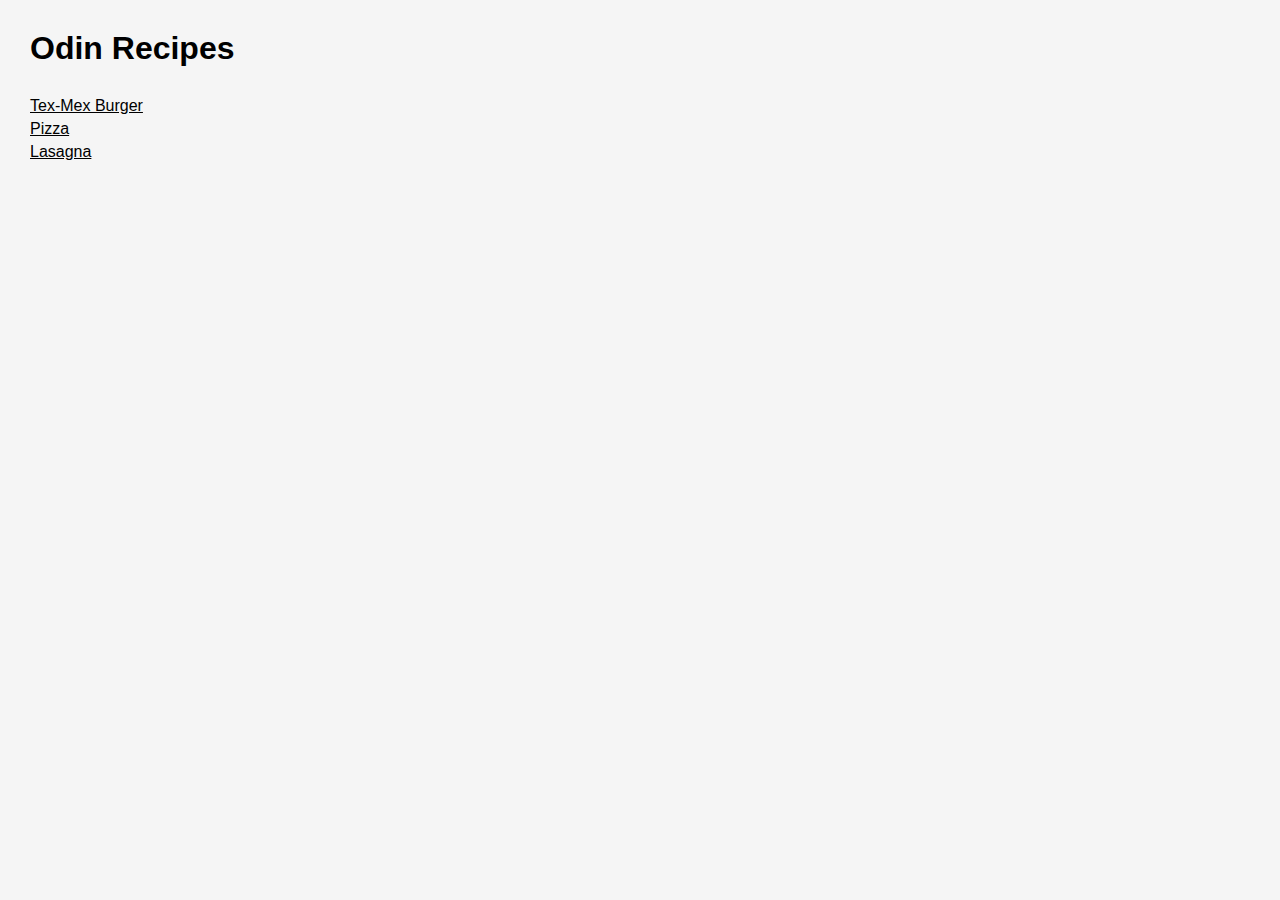
<file: index.html>
<!DOCTYPE html>
<html lang="en">
<head>
  <meta charset="UTF-8">
  <meta name="viewport" content="width=device-width, initial-scale=1.0">
  <title>Recipies</title>
  <link rel="stylesheet" href="style.css">
</head>
<body>
  <header>
    <h1>Odin Recipes</h1>
  </header>
  <main>
    <div class="homepage-links">
      <a href="./pages/burger.html">Tex-Mex Burger</a>
      <a href="./pages/pizza.html">Pizza</a>
      <a href="./pages/lasagna.html">Lasagna</a>
    </div>
  </main>
</body>
</html>
</file>
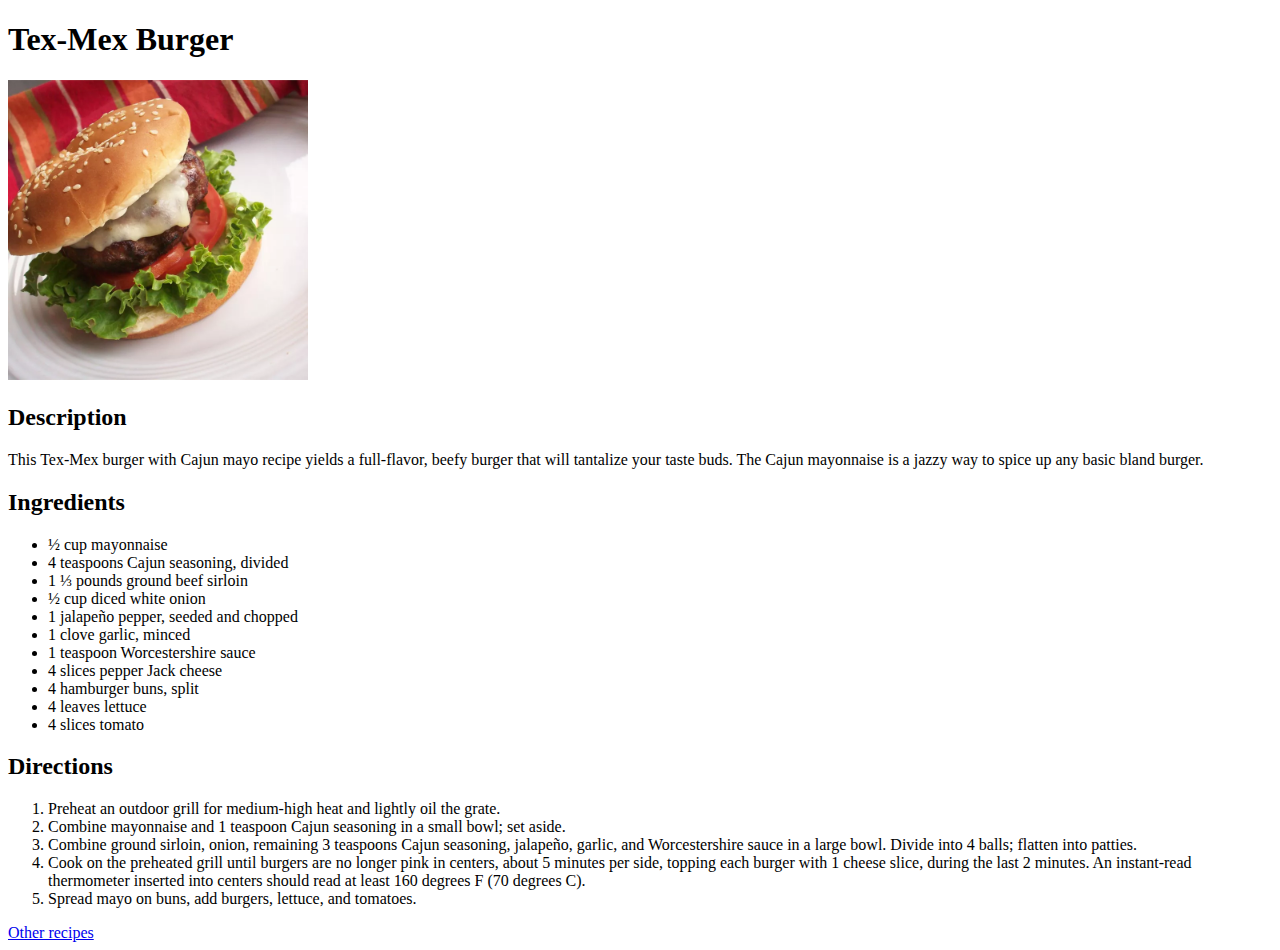
<file: burger.html>
<!DOCTYPE html>
<html lang="en">
<head>
  <meta charset="UTF-8">
  <meta name="viewport" content="width=device-width, initial-scale=1.0">
  <title>Tex-Mex Burger</title>
</head>
<body>
  <h1>Tex-Mex Burger</h1>
  <img src="./burger.webp" alt="Tex-Mex Burger" width="300px" height="300px">
  <h2>Description</h2>
  <p>
    This Tex-Mex burger with Cajun mayo recipe yields a full-flavor, beefy burger that will tantalize your taste buds. The Cajun mayonnaise is a jazzy way to spice up any basic bland burger.
  </p>
  <h2>Ingredients</h2>
  <ul>
    <li>½ cup mayonnaise</li>
    <li>4 teaspoons Cajun seasoning, divided</li>
    <li>1 ⅓ pounds ground beef sirloin</li>
    <li>½ cup diced white onion</li>
    <li>1 jalapeño pepper, seeded and chopped</li>
    <li>1 clove garlic, minced</li>
    <li>1 teaspoon Worcestershire sauce</li>
    <li>4 slices pepper Jack cheese</li>
    <li>4 hamburger buns, split</li>
    <li>4 leaves lettuce</li>
    <li>4 slices tomato</li>
  </ul>
  <h2>Directions</h2>
  <ol>
    <li>Preheat an outdoor grill for medium-high heat and lightly oil the grate.</li>
    <li>Combine mayonnaise and 1 teaspoon Cajun seasoning in a small bowl; set aside.</li>
    <li>Combine ground sirloin, onion, remaining 3 teaspoons Cajun seasoning, jalapeño, garlic, and Worcestershire sauce in a large bowl. Divide into 4 balls; flatten into patties.</li>
    <li>Cook on the preheated grill until burgers are no longer pink in centers, about 5 minutes per side, topping each burger with 1 cheese slice, during the last 2 minutes. An instant-read thermometer inserted into centers should read at least 160 degrees F (70 degrees C).</li>
    <li>Spread mayo on buns, add burgers, lettuce, and tomatoes.</li>
  </ol>
  <a href="./index.html">Other recipes</a>
</body>
</html>
</file>
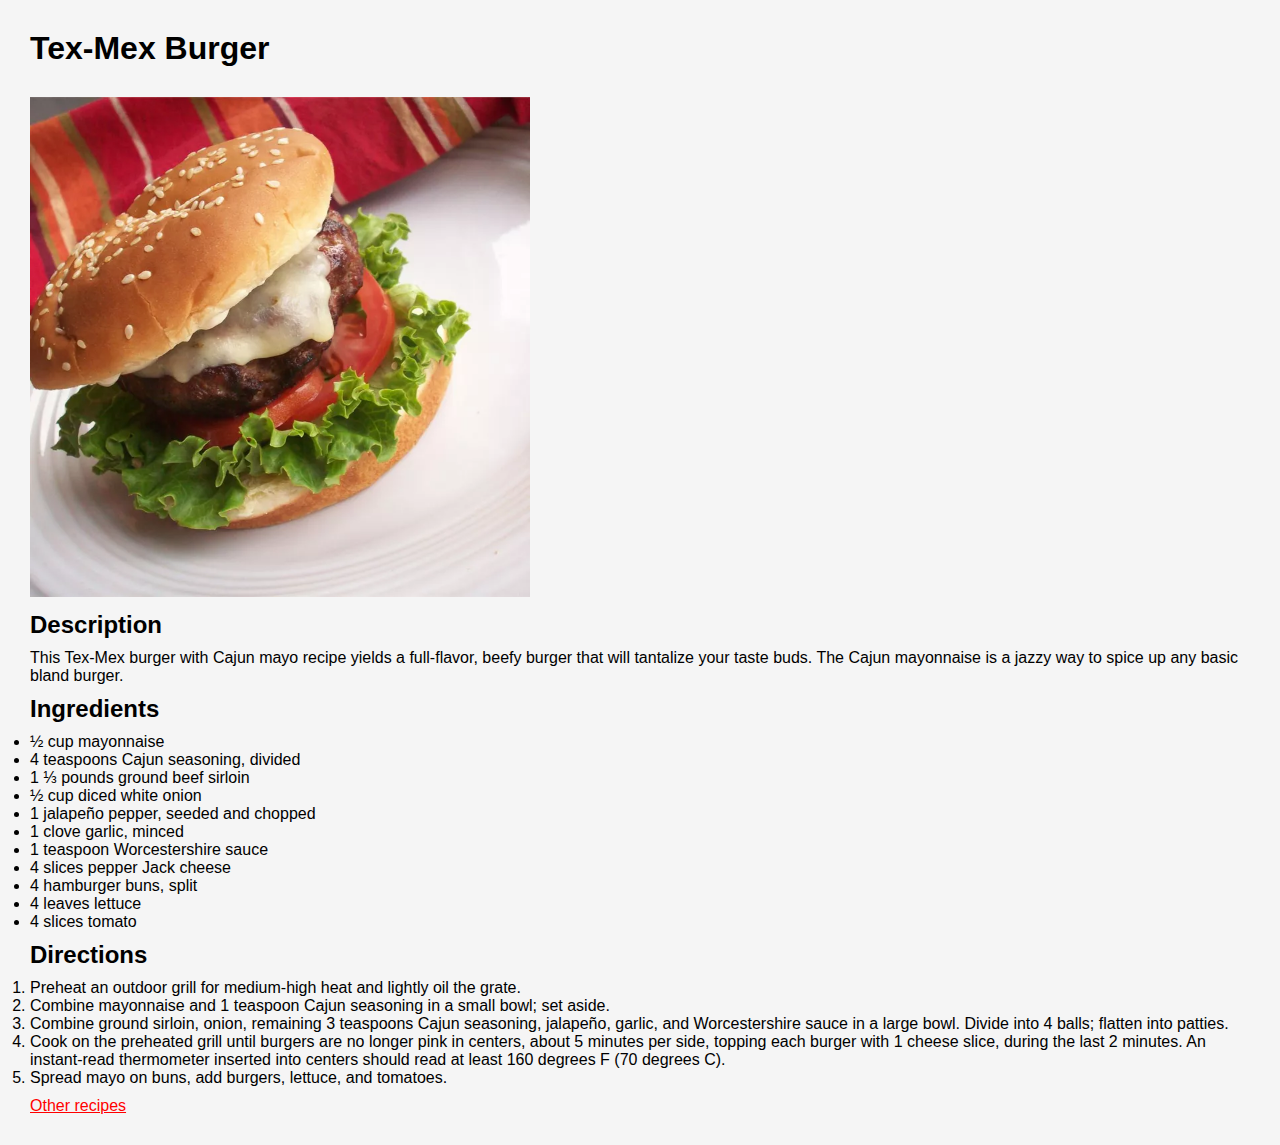
<file: pages/burger.html>
<!DOCTYPE html>
<html lang="en">
<head>
  <meta charset="UTF-8">
  <meta name="viewport" content="width=device-width, initial-scale=1.0">
  <title>Tex-Mex Burger</title>
  <link rel="stylesheet" href="../style.css">
</head>
<body>
  <header>
    <h1>Tex-Mex Burger</h1>
  </header>
  <main>
    <img class="recipe-img" src="../images/burger.webp" alt="tex-mex burger">
    <section>
      <h2>Description</h2>
      <p>
        This Tex-Mex burger with Cajun mayo recipe yields a full-flavor, beefy burger that will tantalize your taste buds. The Cajun mayonnaise is a jazzy way to spice up any basic bland burger.
      </p>
    </section>
    <section>
      <h2>Ingredients</h2>
      <ul>
        <li>½ cup mayonnaise</li>
        <li>4 teaspoons Cajun seasoning, divided</li>
        <li>1 ⅓ pounds ground beef sirloin</li>
        <li>½ cup diced white onion</li>
        <li>1 jalapeño pepper, seeded and chopped</li>
        <li>1 clove garlic, minced</li>
        <li>1 teaspoon Worcestershire sauce</li>
        <li>4 slices pepper Jack cheese</li>
        <li>4 hamburger buns, split</li>
        <li>4 leaves lettuce</li>
        <li>4 slices tomato</li>
      </ul>
    </section>
    <section>
      <h2>Directions</h2>
      <ol>
        <li>Preheat an outdoor grill for medium-high heat and lightly oil the grate.</li>
        <li>Combine mayonnaise and 1 teaspoon Cajun seasoning in a small bowl; set aside.</li>
        <li>Combine ground sirloin, onion, remaining 3 teaspoons Cajun seasoning, jalapeño, garlic, and Worcestershire sauce in a large bowl. Divide into 4 balls; flatten into patties.</li>
        <li>Cook on the preheated grill until burgers are no longer pink in centers, about 5 minutes per side, topping each burger with 1 cheese slice, during the last 2 minutes. An instant-read thermometer inserted into centers should read at least 160 degrees F (70 degrees C).</li>
        <li>Spread mayo on buns, add burgers, lettuce, and tomatoes.</li>
      </ol>
    </section>
    <a class="link-to-main-page" href="../index.html">Other recipes</a>
  </main>
</body>
</html>
</file>
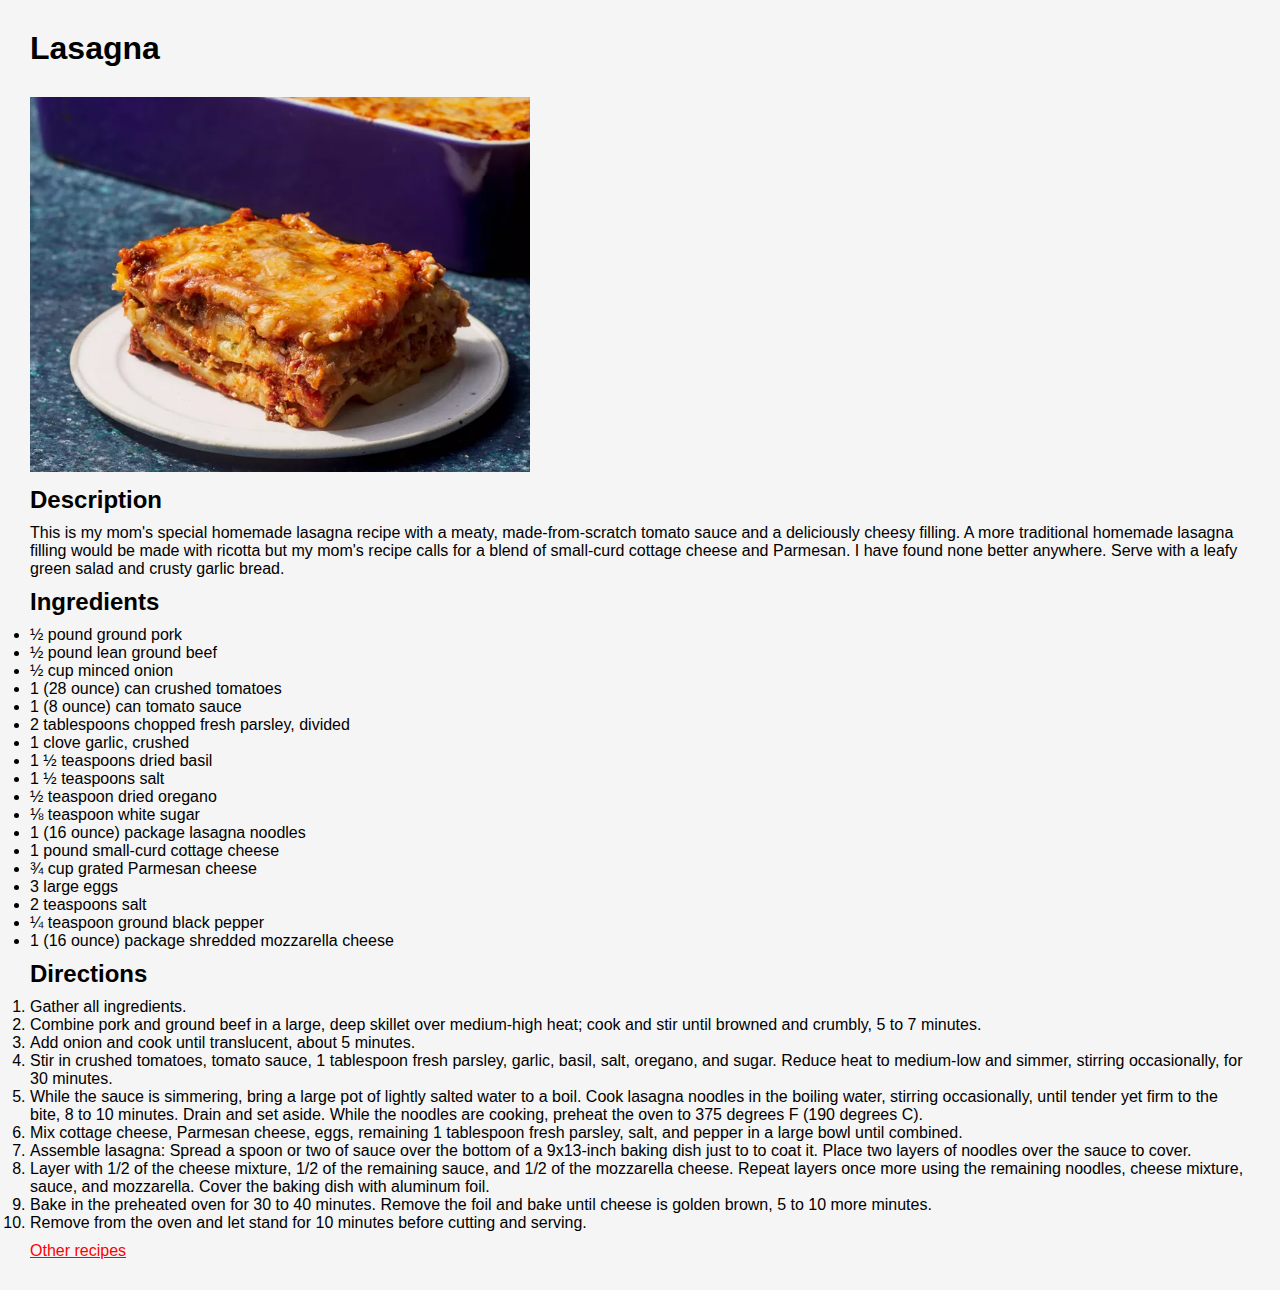
<file: pages/lasagna.html>
<!DOCTYPE html>
<html lang="en">
<head>
  <meta charset="UTF-8">
  <meta name="viewport" content="width=device-width, initial-scale=1.0">
  <link rel="stylesheet" href="../style.css">
  <title>Lasagna</title>
</head>
<body>
  <header>
    <h1>Lasagna</h1>
  </header>
  <main>
    <img class="recipe-img" src="../images/lasagna.webp" alt="lasagna">
    <section>
      <h2>Description</h2>
      <p>
        This is my mom's special homemade lasagna recipe with a meaty, made-from-scratch tomato sauce and a deliciously cheesy filling. A more traditional homemade lasagna filling would be made with ricotta but my mom's recipe calls for a blend of small-curd cottage cheese and Parmesan. I have found none better anywhere. Serve with a leafy green salad and crusty garlic bread.
      </p>
    </section>
    <section>
      <h2>Ingredients</h2>
      <ul>
        <li>½ pound ground pork</li>
        <li>½ pound lean ground beef</li>
        <li>½ cup minced onion</li>
        <li>1 (28 ounce) can crushed tomatoes</li>
        <li>1 (8 ounce) can tomato sauce</li>
        <li>2 tablespoons chopped fresh parsley, divided</li>
        <li>1 clove garlic, crushed</li>
        <li>1 ½ teaspoons dried basil</li>
        <li>1 ½ teaspoons salt</li>
        <li>½ teaspoon dried oregano</li>
        <li>⅛ teaspoon white sugar</li>
        <li>1 (16 ounce) package lasagna noodles</li>
        <li>1 pound small-curd cottage cheese</li>
        <li>¾ cup grated Parmesan cheese</li>
        <li>3 large eggs</li>
        <li>2 teaspoons salt</li>
        <li>¼ teaspoon ground black pepper</li>
        <li>1 (16 ounce) package shredded mozzarella cheese</li>

      </ul>
    </section>
    <section>
      <h2>Directions</h2>
      <ol>
        <li>Gather all ingredients.</li>
        <li>Combine pork and ground beef in a large, deep skillet over medium-high heat; cook and stir until browned and crumbly, 5 to 7 minutes.</li>
        <li>Add onion and cook until translucent, about 5 minutes.</li>
        <li>Stir in crushed tomatoes, tomato sauce, 1 tablespoon fresh parsley, garlic, basil, salt, oregano, and sugar. Reduce heat to medium-low and simmer, stirring occasionally, for 30 minutes.</li>
        <li>While the sauce is simmering, bring a large pot of lightly salted water to a boil. Cook lasagna noodles in the boiling water, stirring occasionally, until tender yet firm to the bite, 8 to 10 minutes. Drain and set aside. While the noodles are cooking, preheat the oven to 375 degrees F (190 degrees C).</li>
        <li>Mix cottage cheese, Parmesan cheese, eggs, remaining 1 tablespoon fresh parsley, salt, and pepper in a large bowl until combined.</li>
        <li>Assemble lasagna: Spread a spoon or two of sauce over the bottom of a 9x13-inch baking dish just to to coat it. Place two layers of noodles over the sauce to cover.</li>
        <li>Layer with 1/2 of the cheese mixture, 1/2 of the remaining sauce, and 1/2 of the mozzarella cheese. Repeat layers once more using the remaining noodles, cheese mixture, sauce, and mozzarella. Cover the baking dish with aluminum foil.</li>
        <li>Bake in the preheated oven for 30 to 40 minutes. Remove the foil and bake until cheese is golden brown, 5 to 10 more minutes.</li>
        <li>Remove from the oven and let stand for 10 minutes before cutting and serving.</li>
      </ol>
    </section>
    <a class="link-to-main-page" href="../index.html">Other recipes</a>
  </main>
</body>
</html>
</file>
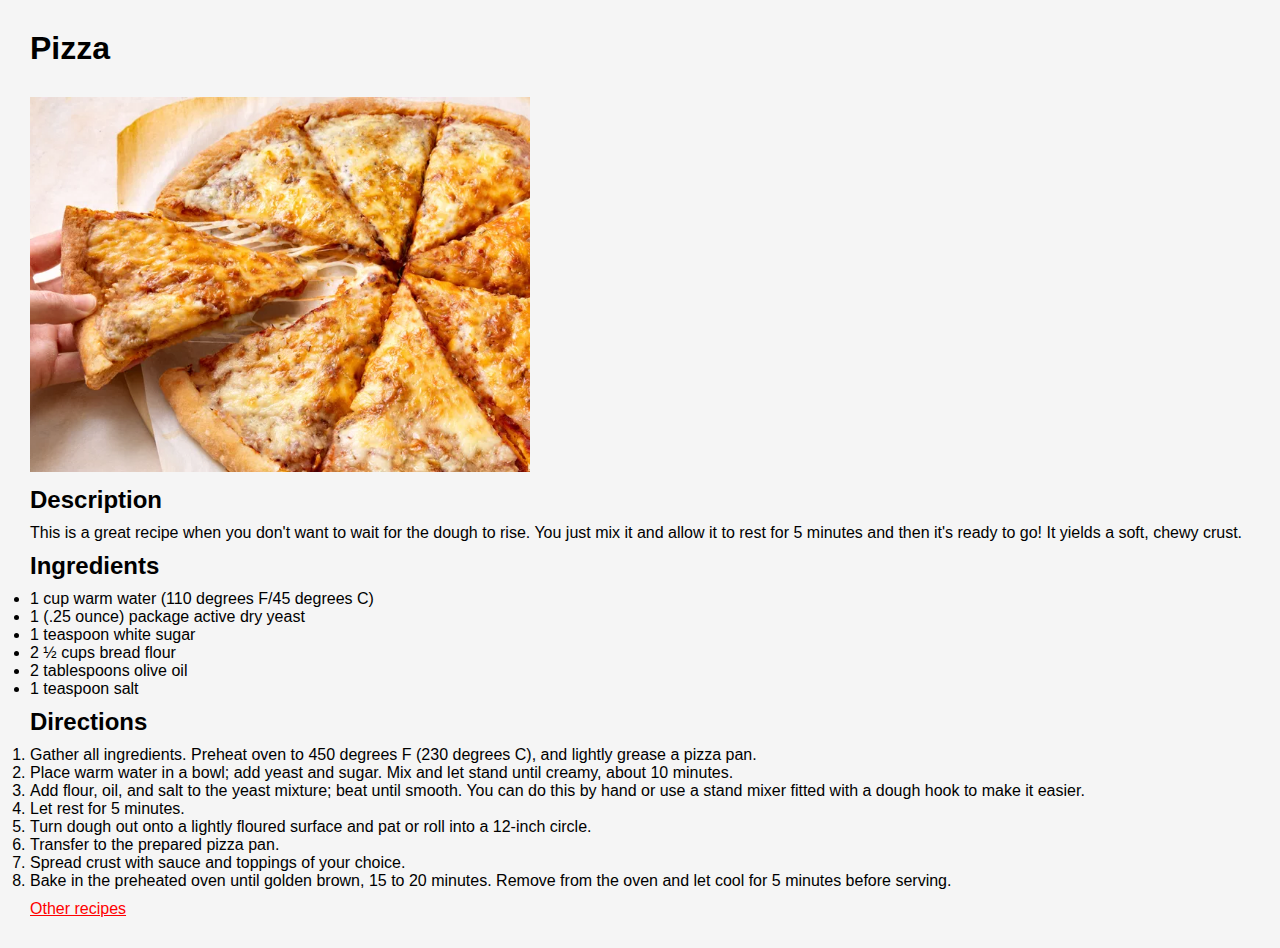
<file: pages/pizza.html>
<!DOCTYPE html>
<html lang="en">
<head>
  <meta charset="UTF-8">
  <meta name="viewport" content="width=device-width, initial-scale=1.0">
  <link rel="stylesheet" href="../style.css">
  <title>Pizza</title>
</head>
<body>
  <header>
    <h1>Pizza</h1>
  </header>
  <main>
    <img class="recipe-img" src="../images/pizza.webp" alt="pizza">
    <section>
      <h2>Description</h2>
      <p>
        This is a great recipe when you don't want to wait for the dough to rise. You just mix it and allow it to rest for 5 minutes and then it's ready to go! It yields a soft, chewy crust.
      </p>
    </section>
    <section>
      <h2>Ingredients</h2>
      <ul>
        <li>1 cup warm water (110 degrees F/45 degrees C)</li>
        <li>1 (.25 ounce) package active dry yeast</li>
        <li>1 teaspoon white sugar</li>
        <li>2 ½ cups bread flour</li>
        <li>2 tablespoons olive oil</li>
        <li>1 teaspoon salt</li>
      </ul>
    </section>
    <section>
      <h2>Directions</h2>
      <ol>
        <li>Gather all ingredients. Preheat oven to 450 degrees F (230 degrees C), and lightly grease a pizza pan.</li>
        <li>Place warm water in a bowl; add yeast and sugar. Mix and let stand until creamy, about 10 minutes.</li>
        <li>Add flour, oil, and salt to the yeast mixture; beat until smooth. You can do this by hand or use a stand mixer fitted with a dough hook to make it easier.</li>
        <li>Let rest for 5 minutes.</li>
        <li>Turn dough out onto a lightly floured surface and pat or roll into a 12-inch circle.</li>
        <li>Transfer to the prepared pizza pan.</li>
        <li>Spread crust with sauce and toppings of your choice.</li>
        <li>Bake in the preheated oven until golden brown, 15 to 20 minutes. Remove from the oven and let cool for 5 minutes before serving.</li>
      </ol>
    </section>
    <a class="link-to-main-page" href="../index.html">Other recipes</a>
  </main>
</body>
</html>
</file>
<file: style.css>
*{
  padding: 0;
  margin: 0;
  box-sizing: border-box;
}

body{
  font-family: sans-serif, 'Times New Roman', Arial;
  padding: 30px;
  background-color: #f5f5f5 ;
}


main{
  margin-top: 30px;
}

.recipe-img{
  width: 500px;
  height: auto;

}

.homepage-links a{
  display: block;
  margin-bottom: 5px;
  color: black;

}

section,
section h2{
  margin: 10px 0;
}

.link-to-main-page{
  color: red;
}
</file>
